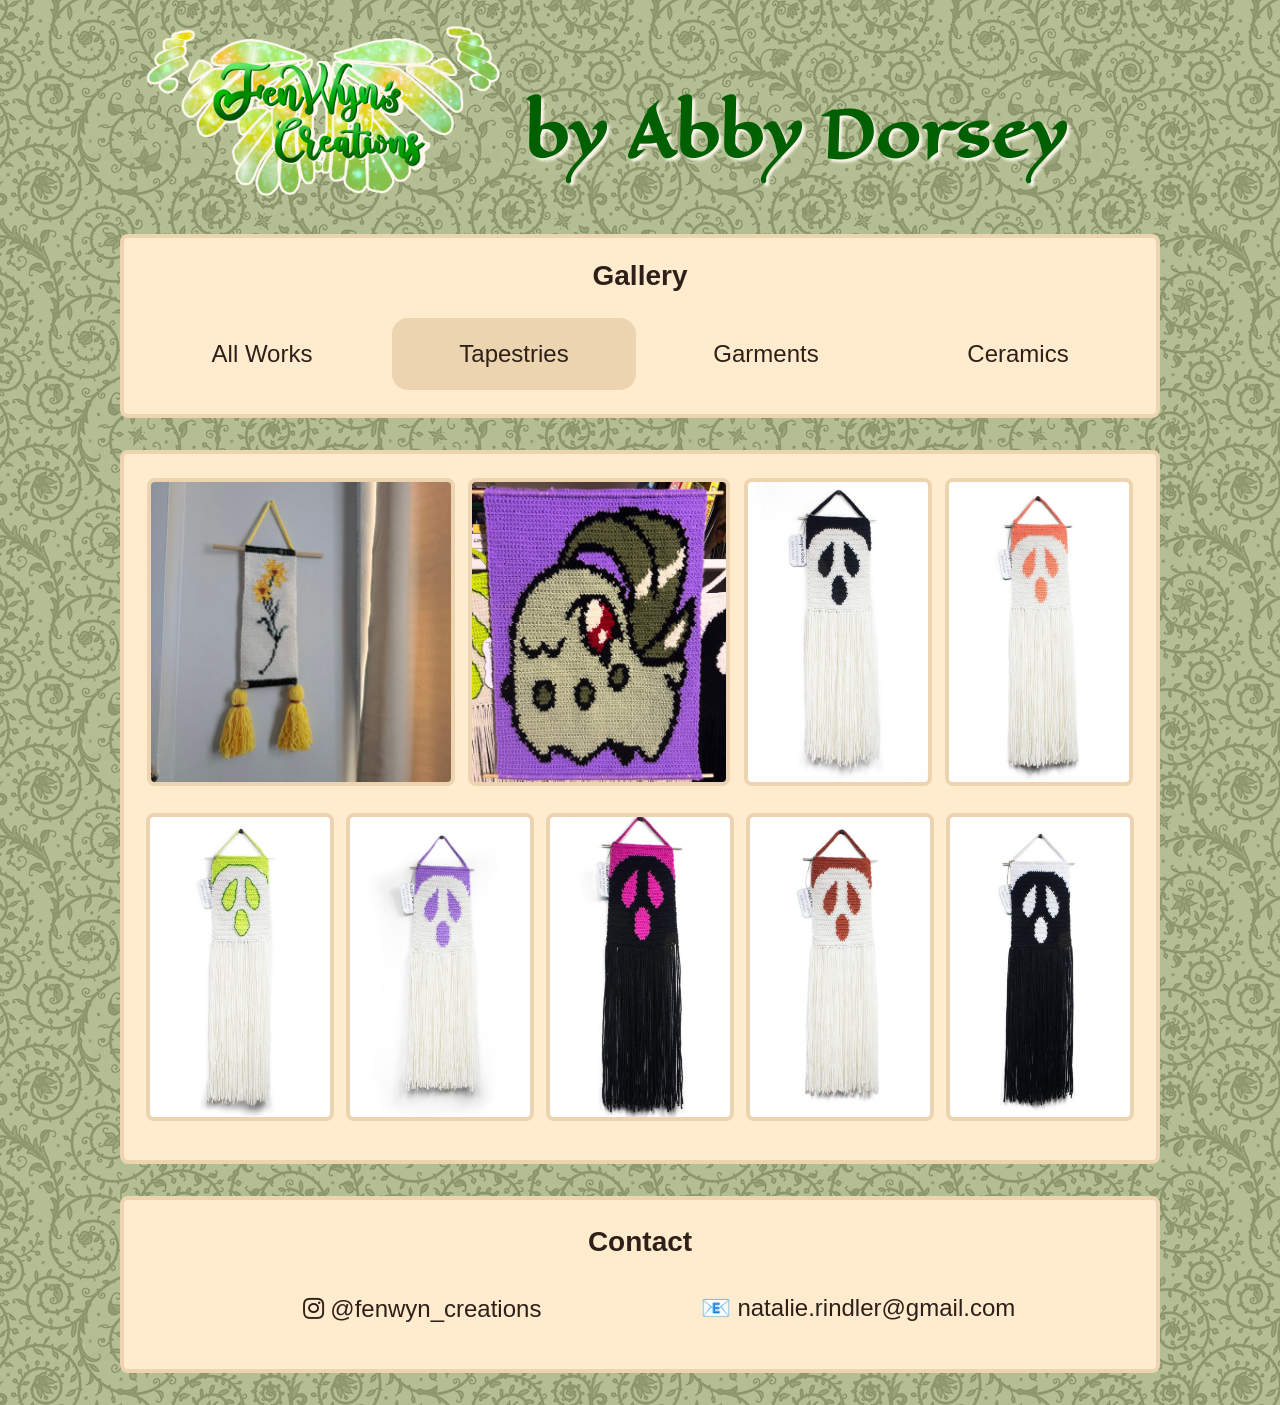
<file: tapestries.html>
<!DOCTYPE html>
<html lang="en">
<head>
  <meta charset="UTF-8">
  <meta name="viewport" content="width=device-width, initial-scale=1.0">
  <title>FenWyn Creations</title>
  <link rel="stylesheet" href="reset.css">
  <link rel="stylesheet" href="main.css">

  <link rel="preconnect" href="https://fonts.googleapis.com">
  <link rel="preconnect" href="https://fonts.gstatic.com" crossorigin>
  <link href="https://fonts.googleapis.com/css2?family=Eagle+Lake&display=swap" rel="stylesheet">
  <link rel="stylesheet" href="https://use.fontawesome.com/releases/v5.15.4/css/all.css" integrity="sha384-DyZ88mC6Up2uqS4h/KRgHuoeGwBcD4Ng9SiP4dIRy0EXTlnuz47vAwmeGwVChigm" crossorigin="anonymous"/>
</head>

<body>
  <a href="index.html">
    <header>
      <img src="images/header-icon.png" alt="FenWyn's Creations">
      <h1>by Abby Dorsey</h1>
    </header>
  </a>
  <main>
    
    <nav>
      <h2>Gallery</h2>
      <ul>
        <li>
          <a href="all-works.html"><figure>
            <figcaption>All Works</figcaption>
          </figure></a>
        </li>
        <li class="here"> 
          <a href="tapestries.html"><figure>
              <figcaption>Tapestries</figcaption>
          </figure></a>
        </li>
        <li>
          <a href="garments.html"><figure>
            <figcaption>Garments</figcaption>
          </figure></a>
        </li>
        <li>
          <a href="ceramics.html"><figure>
            <figcaption>Ceramics</figcaption>
          </figure></a>
        </li>
      </ul>
    </nav>

    <div class="gallery-display">
      <ul>
        <li><img src="images/flower-tapestry.png" alt="A crochet tapestry of yellow flowers"></li>
        <li><img src="images/chikorita-tapestry.jpg" alt="A crocheted tapestry of the Pokemon 'Chikorita'"></li>
        <li><img src="images/ghost-tapestry-1.jpg" alt="A crocheted tapestry of a white ghost on a black background"></li>
        <li><img src="images/ghost-tapestry-2.jpg" alt="A crocheted tapestry of a white ghost on a creamy-orange background"></li>
        <li><img src="images/ghost-tapestry-3.jpg" alt="A crocheted tapestry of a white ghost on a neon green background"></li>
        <li><img src="images/ghost-tapestry-4.jpg" alt="A crocheted tapestry of a white ghost on a lavender background"></li>
        <li><img src="images/ghost-tapestry-5.jpg" alt="A crocheted tapestry of a black ghost on a neon pink background"></li>
        <li><img src="images/ghost-tapestry-6.jpg" alt="A crocheted tapestry of a white ghost on a dark red background"></li>
        <li><img src="images/ghost-tapestry-7.jpg" alt="A crocheted tapestry of a black ghost on a white background"></li>
      </ul>
    </div>

    <footer>
      <h2>Contact</h2>
      <ul>
        <a href="https://www.instagram.com/fenwyn_creations/"><li><i class="fab fa-instagram"></i> @fenwyn_creations</li></a>
        <a href="mailto:natalie.rindler@gmail.com">
        <li>&#128231; natalie.rindler@gmail.com</li></a>
      </ul>
    </footer>

  </main>

</body>
</html>
</file>
<file: main.css>
body {
  background-color: #98a869;
  background-image: url(images/background-downsize.png);
}

a {
  text-decoration: none;
}

header {
  padding: 0px;
  display: grid;
  grid-template-columns: 4fr 7fr;
  align-items: end;
  max-width: 1000px;
  margin: 0 auto;
  margin-top: 1.25rem;
}

header h1 {
  font-size: 400%;
  font-family: "Eagle Lake", serif;
  color: #005f00;
  text-shadow: 3px 3px 3px #fdf7ec;
  height: 100px;
  padding-left: 20px;
}

header h1:hover {
  color: #55df5e;
}

header img {
  max-width: 100%;
}

main {
  font-family:'Lucida Sans', 'Lucida Sans Regular', 'Lucida Grande', 'Lucida Sans Unicode', Geneva, Verdana, sans-serif;
  color: #2e2019;
}

nav {
  text-align: center;
  background-color: blanchedalmond;
  max-width: 1000px;
  margin: 2rem auto;
  padding-bottom: 1.5rem;
  padding-top: 1.5rem;
  padding-left: 1rem;
  padding-right: 1rem;
  border: 4px solid rgb(236, 212, 176);
  border-radius: 0.5rem;
}

nav h2 {
  font-size: 175%;
  padding-bottom: 1.75rem;
}

nav ul {
  /* display: flex;
  justify-content: space-around; */
  display: grid;
  grid-template-columns: 1fr 1fr 1fr 1fr;
  gap: 0.5rem;
}

nav li {
  font-size: 150%;
  list-style-type: none;
  padding: 1.5rem;
}

nav li:hover {
  background-color: rgb(236, 212, 176);
  border-radius: 1rem;
}

nav a {
  color: #2e2019;
}

nav img {
  margin-bottom: 1.5rem;
  border: 4px solid rgb(236, 212, 176);
  border-radius: 1rem;
  max-width: 90%;
}

nav .here {
  background-color: rgb(236, 212, 176);
  border-radius: 1rem;
}

.about {
  text-align: center;
  background-color: blanchedalmond;
  max-width: 1000px;
  margin: 2rem auto;
  padding-bottom: 0.75rem;
  padding-top: 1.5rem;
  padding-left: 1rem;
  padding-right: 1rem;
  border: 4px solid rgb(236, 212, 176);
  border-radius: 0.5rem;
}

.about h2 {
  font-size: 175%;
  padding-bottom: 1.5rem;
}

.about p {
  font-size: 135%;
  line-height: 1.4;
}

.gallery-display {
  text-align: center;
  background-color: blanchedalmond;
  max-width: 1000px;
  margin: 2rem auto;
  padding-bottom: 0.75rem;
  padding-top: 1.5rem;
  padding-left: 1rem;
  padding-right: 1rem;
  border: 4px solid rgb(236, 212, 176);
  border-radius: 0.5rem;
}

.gallery-display ul {
  display: flex;
  justify-content: space-around;
  flex-wrap: wrap;
}

.gallery-display li {
  list-style-type: none;
}

.gallery-display img {
  max-height: 300px;
  flex: 1;
  margin-bottom: 1.5rem;
  border: 4px solid rgb(236, 212, 176);
  border-radius: 0.5rem;
}

footer {
  text-align: center;
  background-color: blanchedalmond;
  max-width: 1000px;
  margin: 2rem auto;
  padding-bottom: 2rem;
  padding-top: 1.75rem;
  padding-left: 1rem;
  padding-right: 1rem;
  border: 4px solid rgb(236, 212, 176);
  border-radius: 0.5rem;
}

footer h2 {
  font-size: 175%;
  padding-bottom: 1.5rem;
}

footer ul {
  display: grid;
  grid-template-columns: 1fr 1fr;
  margin: 0 4em;
}

footer li {
  font-size: 150%;
  list-style-type: none;
  padding: 1rem;
}

footer li:hover {
  background-color: rgb(236, 212, 176);
  border-radius: 1rem;
}

footer a {
  text-decoration: none;
  color: #2e2019;
}

img {
  max-width: 100%;
}
</file>
